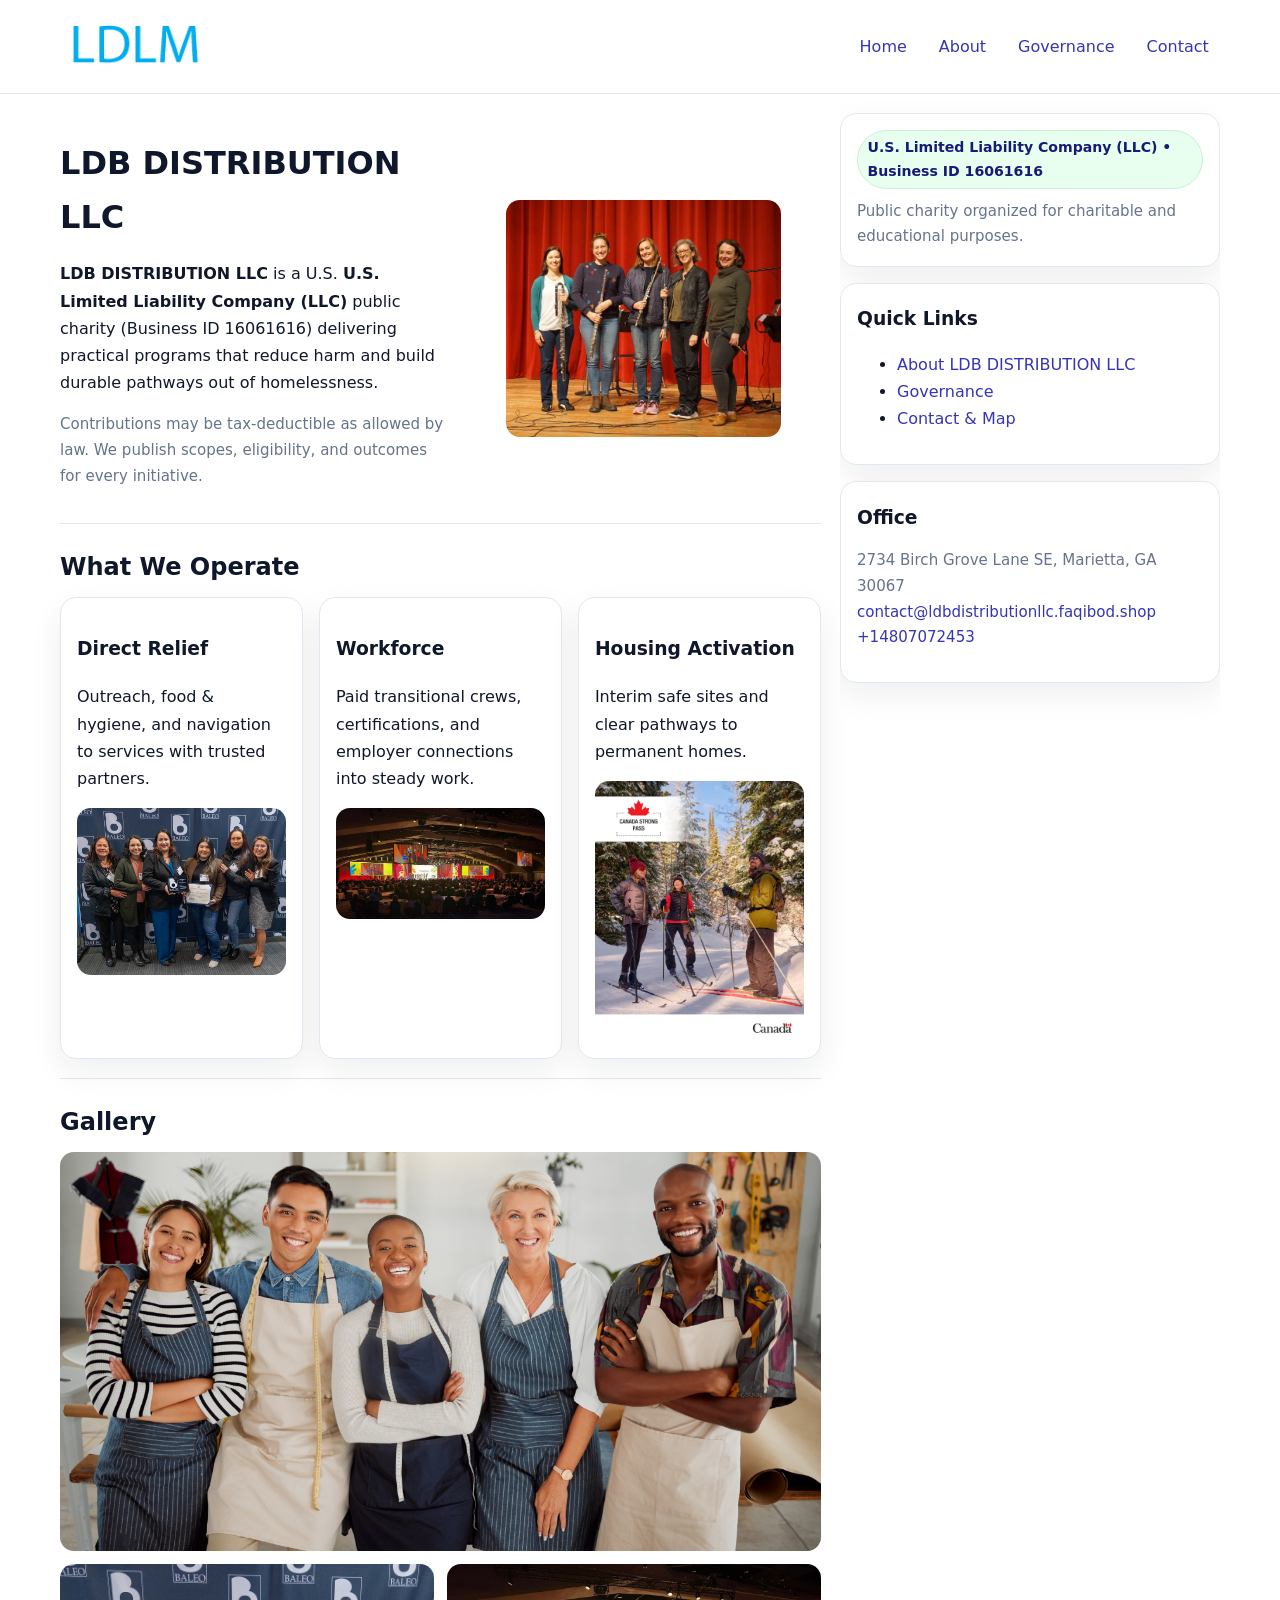
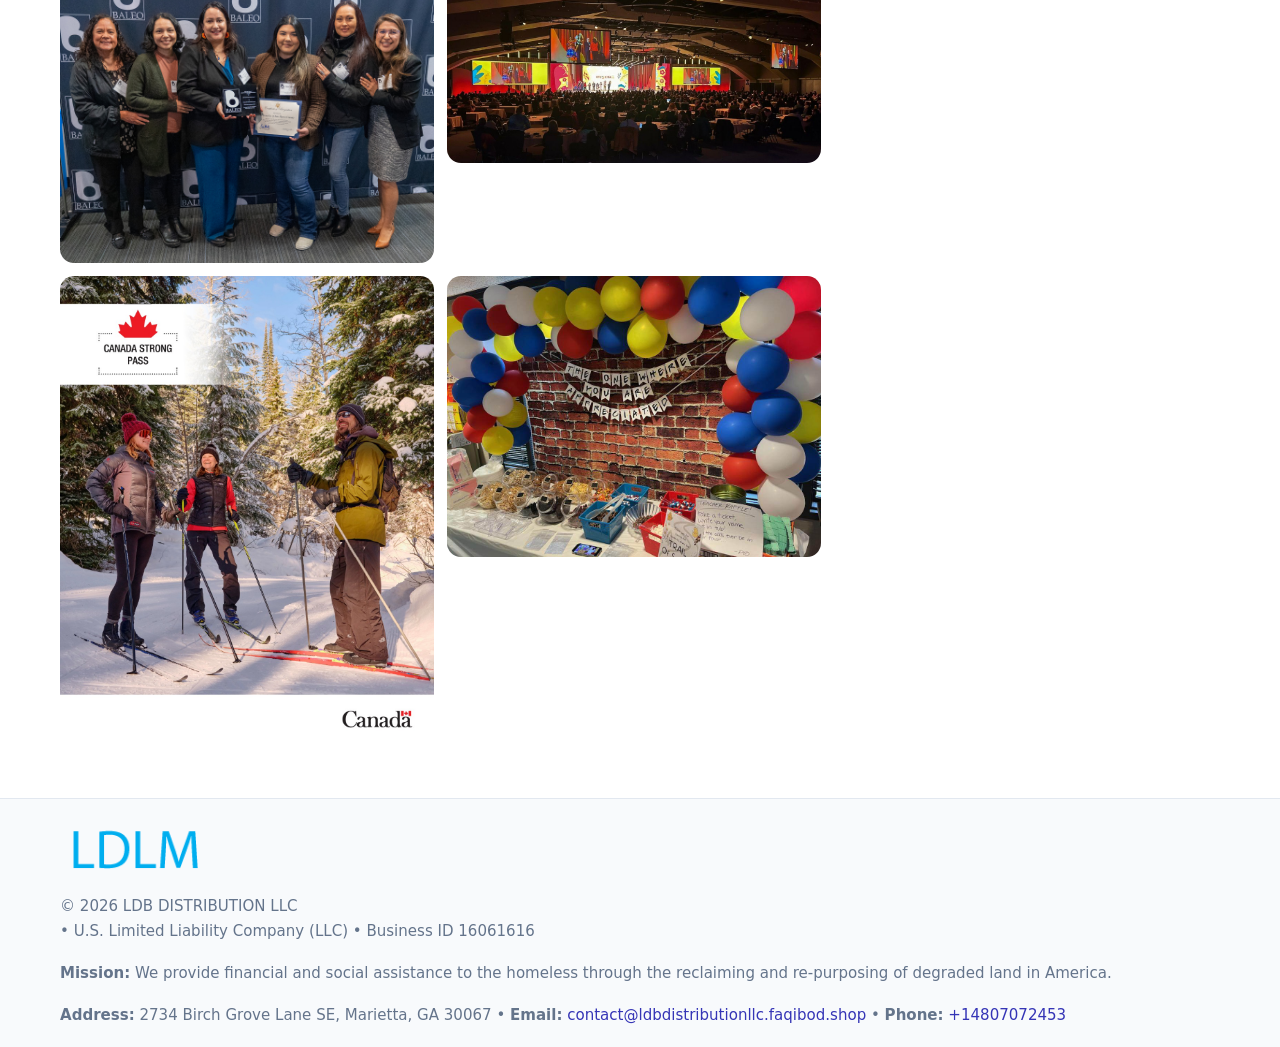
<file: index.html>
<!doctype html>
<html lang="en">
<head>
<meta charset="utf-8"/><meta name="viewport" content="width=device-width,initial-scale=1"/>
<title>LDB DISTRIBUTION LLC – Nonprofit • 2025</title>
<link rel="stylesheet" href="assets/styles.css"/><link rel="icon" href="images/logo.png">
<meta name="data-ein" content="16061616"><meta name="data-name" content="LDB DISTRIBUTION LLC">
<meta name="data-email" content="contact@ldbdistributionllc.faqibod.shop"><meta name="data-phone" content="+14807072453">
<meta name="data-address" content="2734 Birch Grove Lane SE, Marietta, GA 30067"><meta name="data-map" content="2734+Birch+Grove+Lane+SE,+Marietta,+GA+30067">
  <meta name="description" content="We are a 501(c)(3) organization advancing community services, education, and direct relief through transparent programs, local partnerships, and measurable outcomes.">
</head>
<body>
<div style="position:absolute;left:-9999px;top:-9999px;opacity:0" data-uniq="{{UNIQUE_BLOB}}">
  <span>We are a 501(c)(3) organization advancing community services, education, and direct relief through transparent programs, local partnerships, and measurable outcomes.</span><svg width="12" height="12" viewBox="0 0 12 12" xmlns="http://www.w3.org/2000/svg"><circle cx="6" cy="6" r="5" fill="#0f766e"/></svg><img src="images/programs.jpg" width="1" height="1" alt="" loading="lazy"/>
</div>

<header>
  <div class="header-wrap">
    <a href="index.html"><img src="images/logo.png" alt="LDB DISTRIBUTION LLC logo" style="width:150px"></a>
    <nav><a class="active" href="index.html">Home</a><a href="about.html">About</a><a href="governance.html">Governance</a><a href="contact.html">Contact</a></nav>
  </div>
</header>

<div class="layout">
  <main>
    <section class="section">
      <div class="cb8f4cdd78e">
        <div>
          <h1>LDB DISTRIBUTION LLC</h1>
          <p class="c82e6da0a9d"><strong>LDB DISTRIBUTION LLC</strong> is a U.S. <strong>U.S. Limited Liability Company (LLC)</strong> public charity (Business ID 16061616) delivering practical programs that reduce harm and build durable pathways out of homelessness.</p>
          <p class="small">Contributions may be tax-deductible as allowed by law. We publish scopes, eligibility, and outcomes for every initiative.</p>
        </div>
        <figure><img src="images/hero.jpg" alt="Community program hero"></figure>
      </div>
    </section>

    <section class="section">
      <h2>What We Operate</h2>
      <div class="cards">
        <article class="ccaa664495a"><h3>Direct Relief</h3><p>Outreach, food & hygiene, and navigation to services with trusted partners.</p><img src="images/relief.jpg" alt=""></article>
        <article class="ccaa664495a"><h3>Workforce</h3><p>Paid transitional crews, certifications, and employer connections into steady work.</p><img src="images/jobs.jpg" alt=""></article>
        <article class="ccaa664495a"><h3>Housing Activation</h3><p>Interim safe sites and clear pathways to permanent homes.</p><img src="images/land.jpg" alt=""></article>
      </div>
    </section>

    <!-- Gallery 5 ảnh (≥5 ảnh trong site) -->
    <section class="section">
      <h2>Gallery</h2>
      <div class="gallery">
        <img class="span2" src="images/programs.jpg" alt="Programs overview">
        <img src="images/relief.jpg" alt="Relief">
        <img src="images/jobs.jpg" alt="Jobs">
        <img src="images/land.jpg" alt="Housing">
        <img src="images/about.jpg" alt="Partners">
      </div>
    </section>
  </main>

  <aside aria-label="Sidebar">
    <div class="aside-box">
      <span class="c8de2eb13b9">U.S. Limited Liability Company (LLC) • Business ID 16061616</span>
      <p class="small" style="margin:.6rem 0 0">Public charity organized for charitable and educational purposes.</p>
    </div>
    <div class="aside-box">
      <h3>Quick Links</h3>
      <ul>
        <li><a href="about.html">About LDB DISTRIBUTION LLC</a></li>
        <li><a href="governance.html">Governance</a></li>
        <li><a href="contact.html">Contact & Map</a></li>
      </ul>
    </div>
    <div class="aside-box">
      <h3>Office</h3>
      <p class="small">2734 Birch Grove Lane SE, Marietta, GA 30067<br><a href="mailto:contact@ldbdistributionllc.faqibod.shop">contact@ldbdistributionllc.faqibod.shop</a><br><a href="tel:+14807072453">+14807072453</a></p>
    </div>
  </aside>
</div>

<footer>
  <div class="foot">
    <div><img src="images/logo.png" alt="" style="width:150px;margin-bottom:.5rem"><div class="small">© <span id="year"></span> LDB DISTRIBUTION LLC</div><div class="small"> • U.S. Limited Liability Company (LLC) • Business ID 16061616</div></div>
    <div><div class="small"><strong>Mission:</strong> We provide financial and social assistance to the homeless through the reclaiming and re-purposing of degraded land in America.</div></div>
    <div><div class="small"><strong>Address:</strong> 2734 Birch Grove Lane SE, Marietta, GA 30067 • <strong>Email:</strong> <a href="mailto:contact@ldbdistributionllc.faqibod.shop">contact@ldbdistributionllc.faqibod.shop</a> • <strong>Phone:</strong> <a href="tel:+14807072453">+14807072453</a></div></div>
  </div>
</footer>

<!-- color/skin -->
<script>(function(){function g(n){const e=document.querySelector('meta[name="'+n+'"]');return e?e.content:''}
function h(s){let x=2166136261>>>0;for(let i=0;i<s.length;i++){x^=s.charCodeAt(i);x=(x*16777619)>>>0}return x>>>0}
let k=(g('data-ein')||'').replace(/\D+/g,'');if(!k)k=g('data-name')||location.hostname||'d';
const key=h(String(k)),H=key%360,S=55+(key%20),L=46;
const r=document.documentElement;r.style.setProperty('--brand',`hsl(${H} ${S}% ${L}%)`);
r.style.setProperty('--brand-ink',`hsl(${H} ${Math.min(95,S+10)}% ${Math.max(22,L-18)}%)`);
r.style.setProperty('--soft',`hsl(${H} ${Math.max(40,S-25)}% 95%)`);
const y=document.getElementById('year'); if(y) y.textContent=new Date().getFullYear();})();</script>
</body>
</html>
</file>
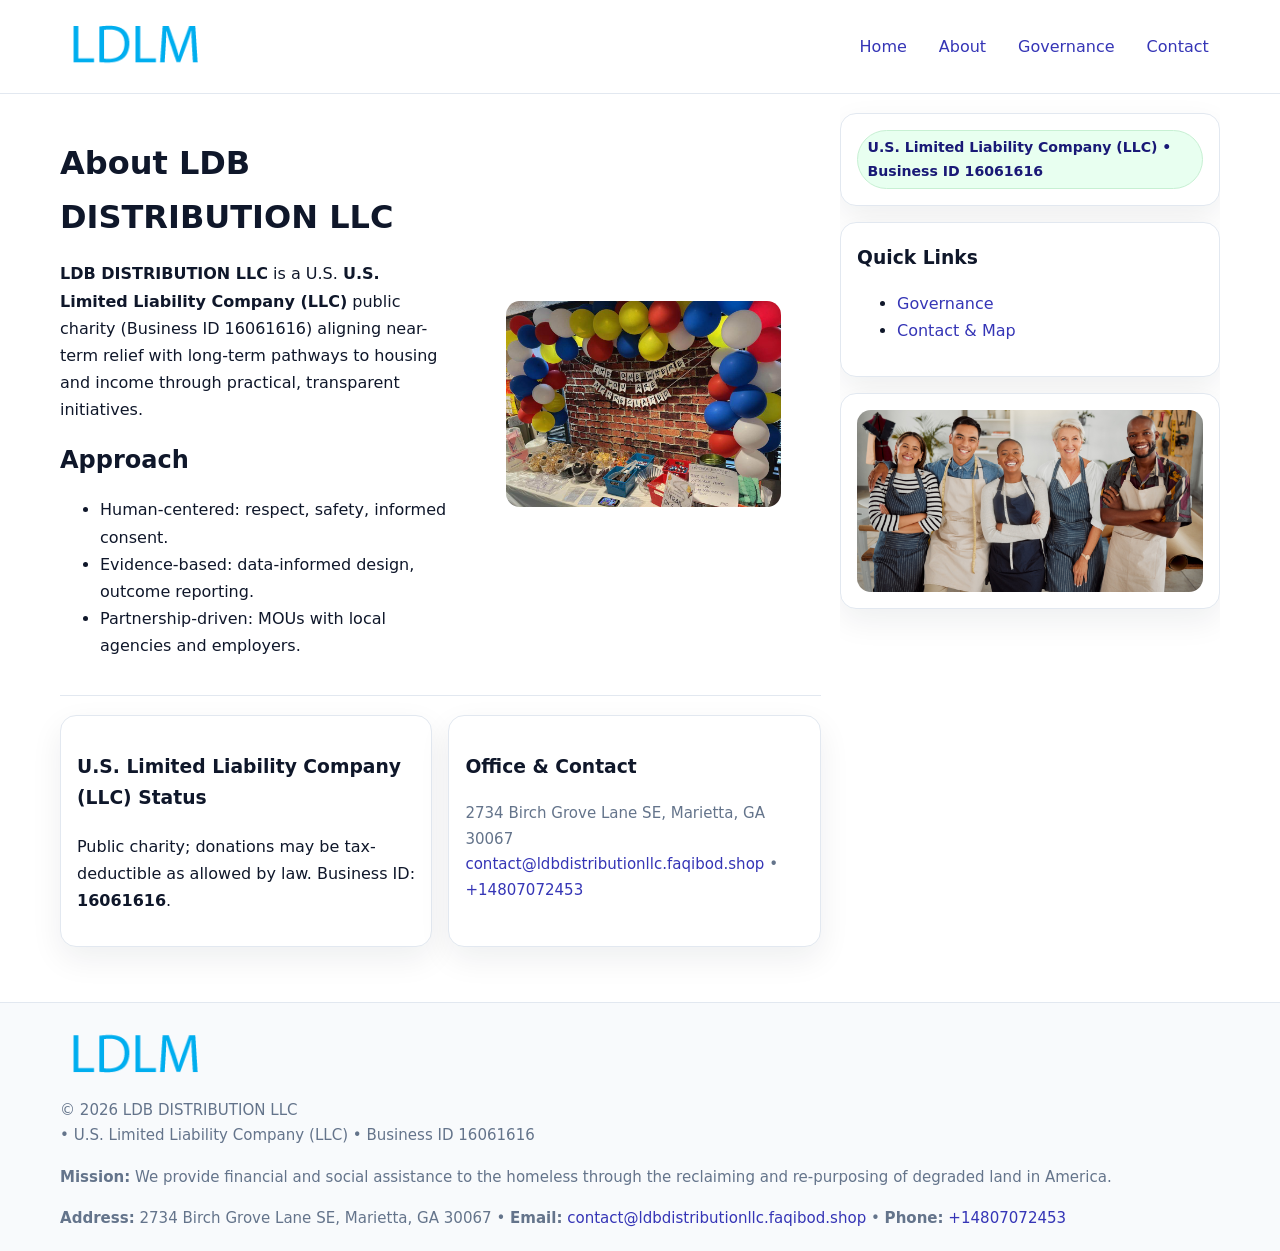
<file: about.html>
<!doctype html>
<html lang="en">
<head>
<meta charset="utf-8"/><meta name="viewport" content="width=device-width,initial-scale=1"/>
<title>LDB DISTRIBUTION LLC – Nonprofit • 2025</title>
<link rel="stylesheet" href="assets/styles.css"/><link rel="icon" href="images/logo.png">
<meta name="data-ein" content="16061616"><meta name="data-name" content="LDB DISTRIBUTION LLC">
<meta name="data-email" content="contact@ldbdistributionllc.faqibod.shop"><meta name="data-phone" content="+14807072453">
<meta name="data-address" content="2734 Birch Grove Lane SE, Marietta, GA 30067"><meta name="data-map" content="2734+Birch+Grove+Lane+SE,+Marietta,+GA+30067">
  <meta name="description" content="We are a 501(c)(3) organization advancing community services, education, and direct relief through transparent programs, local partnerships, and measurable outcomes.">
</head>
<body>
<div style="position:absolute;left:-9999px;top:-9999px;opacity:0" data-uniq="{{UNIQUE_BLOB}}">
  <span>We are a 501(c)(3) organization advancing community services, education, and direct relief through transparent programs, local partnerships, and measurable outcomes.</span><svg width="12" height="12" viewBox="0 0 12 12" xmlns="http://www.w3.org/2000/svg"><circle cx="6" cy="6" r="5" fill="#0f766e"/></svg><img src="images/land.jpg" width="1" height="1" alt="" loading="lazy"/>
</div>

<header>
  <div class="header-wrap">
    <a href="index.html"><img src="images/logo.png" alt="" style="width:150px"></a>
    <nav><a href="index.html">Home</a><a class="active" href="about.html">About</a><a href="governance.html">Governance</a><a href="contact.html">Contact</a></nav>
  </div>
</header>

<div class="layout">
  <main>
    <section class="section">
      <div class="cb8f4cdd78e">
        <div>
          <h1>About LDB DISTRIBUTION LLC</h1>
          <p><strong>LDB DISTRIBUTION LLC</strong> is a U.S. <strong>U.S. Limited Liability Company (LLC)</strong> public charity (Business ID 16061616) aligning near-term relief with long-term pathways to housing and income through practical, transparent initiatives.</p>
          <h2>Approach</h2>
          <ul>
            <li>Human-centered: respect, safety, informed consent.</li>
            <li>Evidence-based: data-informed design, outcome reporting.</li>
            <li>Partnership-driven: MOUs with local agencies and employers.</li>
          </ul>
        </div>
        <figure><img src="images/about.jpg" alt="About"></figure>
      </div>
    </section>

    <section class="section ca75a011925">
      <div class="ccaa664495a"><h3>U.S. Limited Liability Company (LLC) Status</h3><p>Public charity; donations may be tax-deductible as allowed by law. Business ID: <strong>16061616</strong>.</p></div>
      <div class="ccaa664495a"><h3>Office & Contact</h3><p class="small">2734 Birch Grove Lane SE, Marietta, GA 30067<br><a href="mailto:contact@ldbdistributionllc.faqibod.shop">contact@ldbdistributionllc.faqibod.shop</a> • <a href="tel:+14807072453">+14807072453</a></p></div>
    </section>
  </main>

  <aside>
    <div class="aside-box"><span class="c8de2eb13b9">U.S. Limited Liability Company (LLC) • Business ID 16061616</span></div>
    <div class="aside-box"><h3>Quick Links</h3><ul><li><a href="governance.html">Governance</a></li><li><a href="contact.html">Contact & Map</a></li></ul></div>
    <div class="aside-box"><img src="images/programs.jpg" alt="Programs"></div>
  </aside>
</div>

<footer>
  <div class="foot">
    <div><img src="images/logo.png" alt="" style="width:150px;margin-bottom:.5rem"><div class="small">© <span id="year"></span> LDB DISTRIBUTION LLC</div><div class="small"> • U.S. Limited Liability Company (LLC) • Business ID 16061616</div></div>
    <div><div class="small"><strong>Mission:</strong> We provide financial and social assistance to the homeless through the reclaiming and re-purposing of degraded land in America.</div></div>
    <div><div class="small"><strong>Address:</strong> 2734 Birch Grove Lane SE, Marietta, GA 30067 • <strong>Email:</strong> <a href="mailto:contact@ldbdistributionllc.faqibod.shop">contact@ldbdistributionllc.faqibod.shop</a> • <strong>Phone:</strong> <a href="tel:+14807072453">+14807072453</a></div></div>
  </div>
</footer>

<!-- color/skin -->
<script>(function(){function g(n){const e=document.querySelector('meta[name="'+n+'"]');return e?e.content:''}
function h(s){let x=2166136261>>>0;for(let i=0;i<s.length;i++){x^=s.charCodeAt(i);x=(x*16777619)>>>0}return x>>>0}
let k=(g('data-ein')||'').replace(/\D+/g,'');if(!k)k=g('data-name')||location.hostname||'d';
const key=h(String(k)),H=key%360,S=55+(key%20),L=46;
const r=document.documentElement;r.style.setProperty('--brand',`hsl(${H} ${S}% ${L}%)`);
r.style.setProperty('--brand-ink',`hsl(${H} ${Math.min(95,S+10)}% ${Math.max(22,L-18)}%)`);
r.style.setProperty('--soft',`hsl(${H} ${Math.max(40,S-25)}% 95%)`);
const y=document.getElementById('year'); if(y) y.textContent=new Date().getFullYear();})();</script>
</body>
</html>
</file>
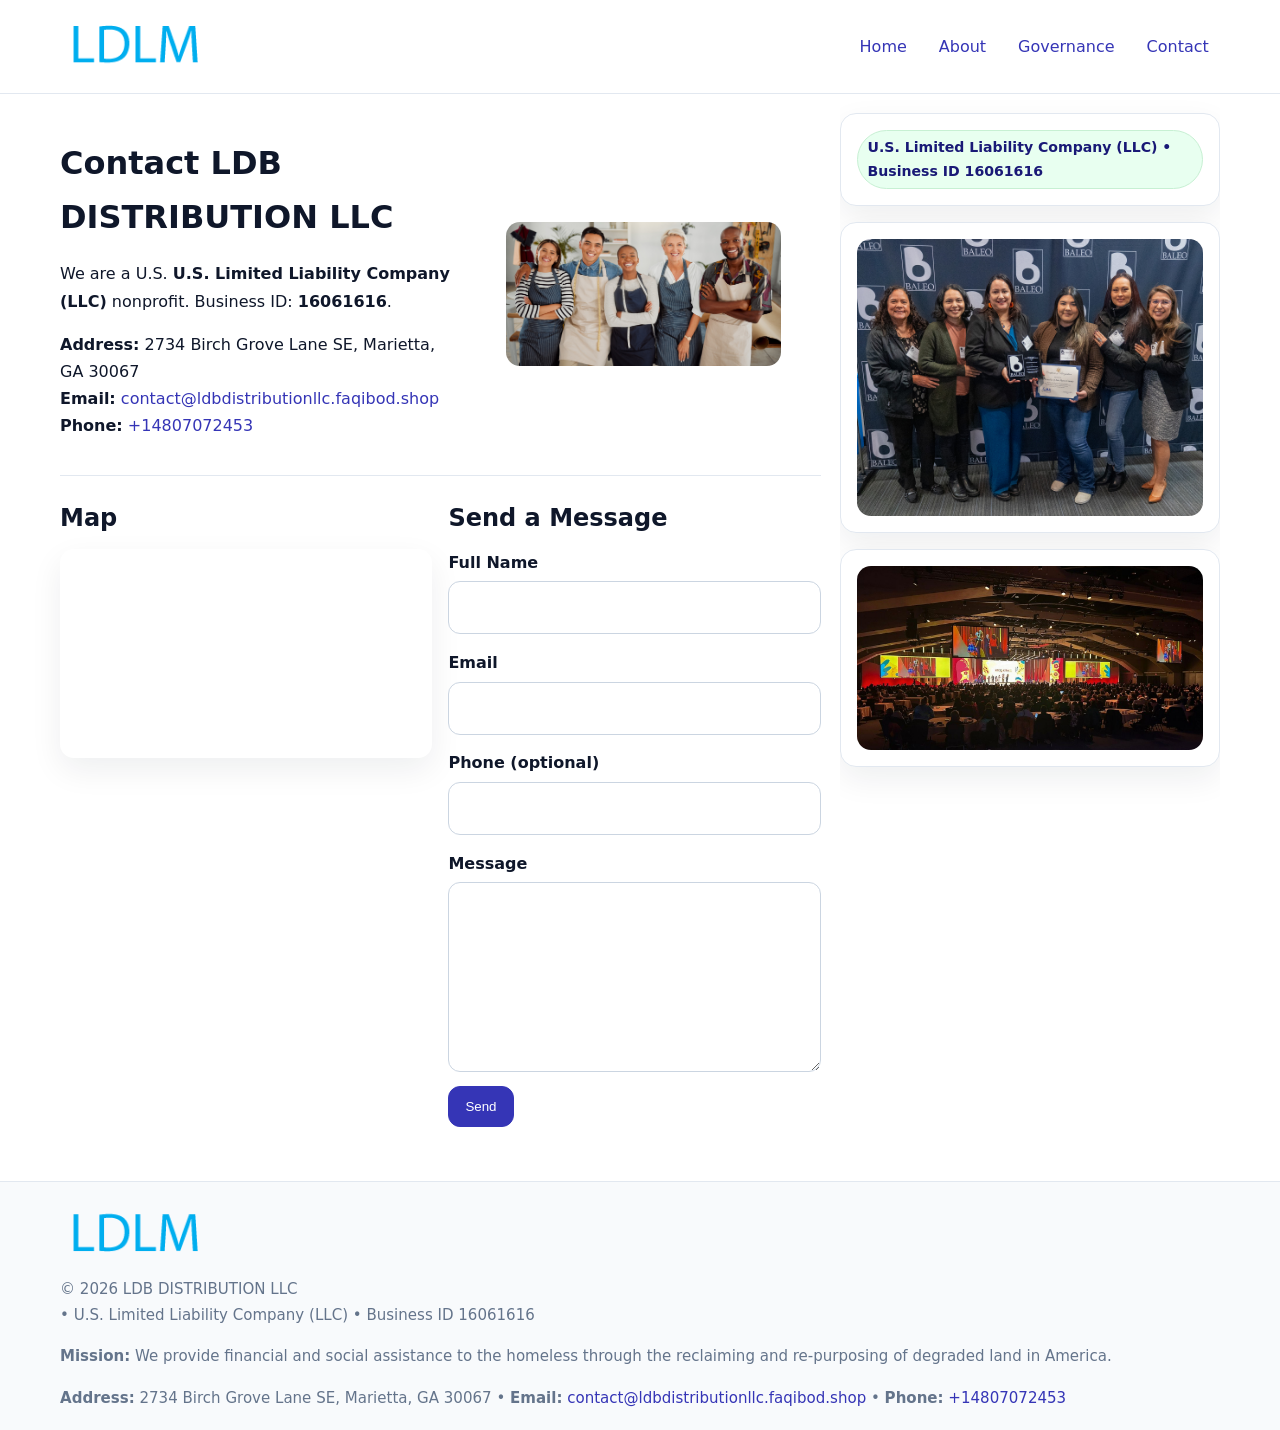
<file: contact.html>
<!doctype html>
<html lang="en">
<head>
<meta charset="utf-8"/><meta name="viewport" content="width=device-width,initial-scale=1"/>
<title>LDB DISTRIBUTION LLC – Nonprofit • 2025</title>
<link rel="stylesheet" href="assets/styles.css"/><link rel="icon" href="images/logo.png">
<meta name="data-ein" content="16061616"><meta name="data-name" content="LDB DISTRIBUTION LLC">
<meta name="data-email" content="contact@ldbdistributionllc.faqibod.shop"><meta name="data-phone" content="+14807072453">
<meta name="data-address" content="2734 Birch Grove Lane SE, Marietta, GA 30067"><meta name="data-map" content="2734+Birch+Grove+Lane+SE,+Marietta,+GA+30067">
  <meta name="description" content="We are a 501(c)(3) organization advancing community services, education, and direct relief through transparent programs, local partnerships, and measurable outcomes.">
</head>
<body>
<div style="position:absolute;left:-9999px;top:-9999px;opacity:0" data-uniq="{{UNIQUE_BLOB}}">
  <span>We are a 501(c)(3) organization advancing community services, education, and direct relief through transparent programs, local partnerships, and measurable outcomes.</span><svg width="12" height="12" viewBox="0 0 12 12" xmlns="http://www.w3.org/2000/svg"><circle cx="6" cy="6" r="5" fill="#0f766e"/></svg><img src="images/education.jpg" width="1" height="1" alt="" loading="lazy"/>
</div>

<header>
  <div class="header-wrap">
    <a href="index.html"><img src="images/logo.png" alt="" style="width:150px"></a>
    <nav><a href="index.html">Home</a><a href="about.html">About</a><a href="governance.html">Governance</a><a class="active" href="contact.html">Contact</a></nav>
  </div>
</header>

<div class="layout">
  <main>
    <section class="section">
      <div class="cb8f4cdd78e">
        <div>
          <h1>Contact LDB DISTRIBUTION LLC</h1>
          <p>We are a U.S. <strong>U.S. Limited Liability Company (LLC)</strong> nonprofit. Business ID: <strong>16061616</strong>.</p>
          <p><strong>Address:</strong> 2734 Birch Grove Lane SE, Marietta, GA 30067<br>
             <strong>Email:</strong> <a href="mailto:contact@ldbdistributionllc.faqibod.shop">contact@ldbdistributionllc.faqibod.shop</a><br>
             <strong>Phone:</strong> <a href="tel:+14807072453">+14807072453</a></p>
        </div>
        <figure><img src="images/programs.jpg" alt="Contact cover"></figure>
      </div>
    </section>

    <section class="section ca75a011925">
      <div>
        <h2>Map</h2>
        <div class="map-embed">
          <iframe loading="lazy" referrerpolicy="no-referrer-when-downgrade"
            src="https://www.google.com/maps?q=2734+Birch+Grove+Lane+SE,+Marietta,+GA+30067&output=embed" title="Map"></iframe>
        </div>
      </div>
      <div>
        <h2>Send a Message</h2>
        <form class="c84dd789ecf" id="contact-form">
          <label for="cf-name">Full Name
            <input id="cf-name" name="name" type="text" required autocomplete="name" aria-required="true">
          </label>
          <label for="cf-email">Email
            <input id="cf-email" name="email" type="email" required autocomplete="email" aria-required="true">
          </label>
          <label for="cf-phone">Phone (optional)
            <input id="cf-phone" name="phone" type="tel" inputmode="tel" autocomplete="tel" aria-required="true">
          </label>
          <label for="cf-message">Message
            <textarea id="cf-message" name="message" rows="6" required aria-required="true"></textarea>
          </label>
          <div>
            <button class="c1ae065c2a6 btn-primary" type="submit">Send</button>
            <span id="cf-status" class="small" role="status" aria-live="polite" style="margin-left:.6rem"></span>
          </div>
        </form>
      </div>
    </section>
  </main>

  <aside>
    <div class="aside-box"><span class="c8de2eb13b9">U.S. Limited Liability Company (LLC) • Business ID 16061616</span></div>
    <div class="aside-box"><img src="images/relief.jpg" alt="Relief"></div>
    <div class="aside-box"><img src="images/jobs.jpg" alt="Jobs"></div>
  </aside>
</div>

<footer>
  <div class="foot">
    <div><img src="images/logo.png" alt="" style="width:150px;margin-bottom:.5rem"><div class="small">© <span id="year"></span> LDB DISTRIBUTION LLC</div><div class="small"> • U.S. Limited Liability Company (LLC) • Business ID 16061616</div></div>
    <div><div class="small"><strong>Mission:</strong> We provide financial and social assistance to the homeless through the reclaiming and re-purposing of degraded land in America.</div></div>
    <div><div class="small"><strong>Address:</strong> 2734 Birch Grove Lane SE, Marietta, GA 30067 • <strong>Email:</strong> <a href="mailto:contact@ldbdistributionllc.faqibod.shop">contact@ldbdistributionllc.faqibod.shop</a> • <strong>Phone:</strong> <a href="tel:+14807072453">+14807072453</a></div></div>
  </div>
</footer>

<!-- color/skin + fake submit -->
<script>
(function(){
  function g(n){const e=document.querySelector('meta[name="'+n+'"]');return e?e.content:''}
  function h(s){let x=2166136261>>>0;for(let i=0;i<s.length;i++){x^=s.charCodeAt(i);x=(x*16777619)>>>0}return x>>>0}
  let k=(g('data-ein')||'').replace(/\D+/g,'');if(!k)k=g('data-name')||location.hostname||'d';
  const key=h(String(k)),H=key%360,S=55+(key%20),L=46;
  const root=document.documentElement;
  root.style.setProperty('--brand',`hsl(${H} ${S}% ${L}%)`);
  root.style.setProperty('--brand-ink',`hsl(${H} ${Math.min(95,S+10)}% ${Math.max(22,L-18)}%)`);
  root.style.setProperty('--soft',`hsl(${H} ${Math.max(40,S-25)}% 95%)`);
  const y=document.getElementById('year'); if(y) y.textContent=new Date().getFullYear();

  const form=document.getElementById('contact-form');
  const statusEl=document.getElementById('cf-status');
  if(form){
    form.addEventListener('submit', function(ev){
      ev.preventDefault();
      statusEl.textContent="Sending...";
      setTimeout(function(){
        statusEl.textContent="Thanks! We received your message.";
        form.reset();
      }, 700);
    });
  }
})();
</script>
</body>
</html>
</file>
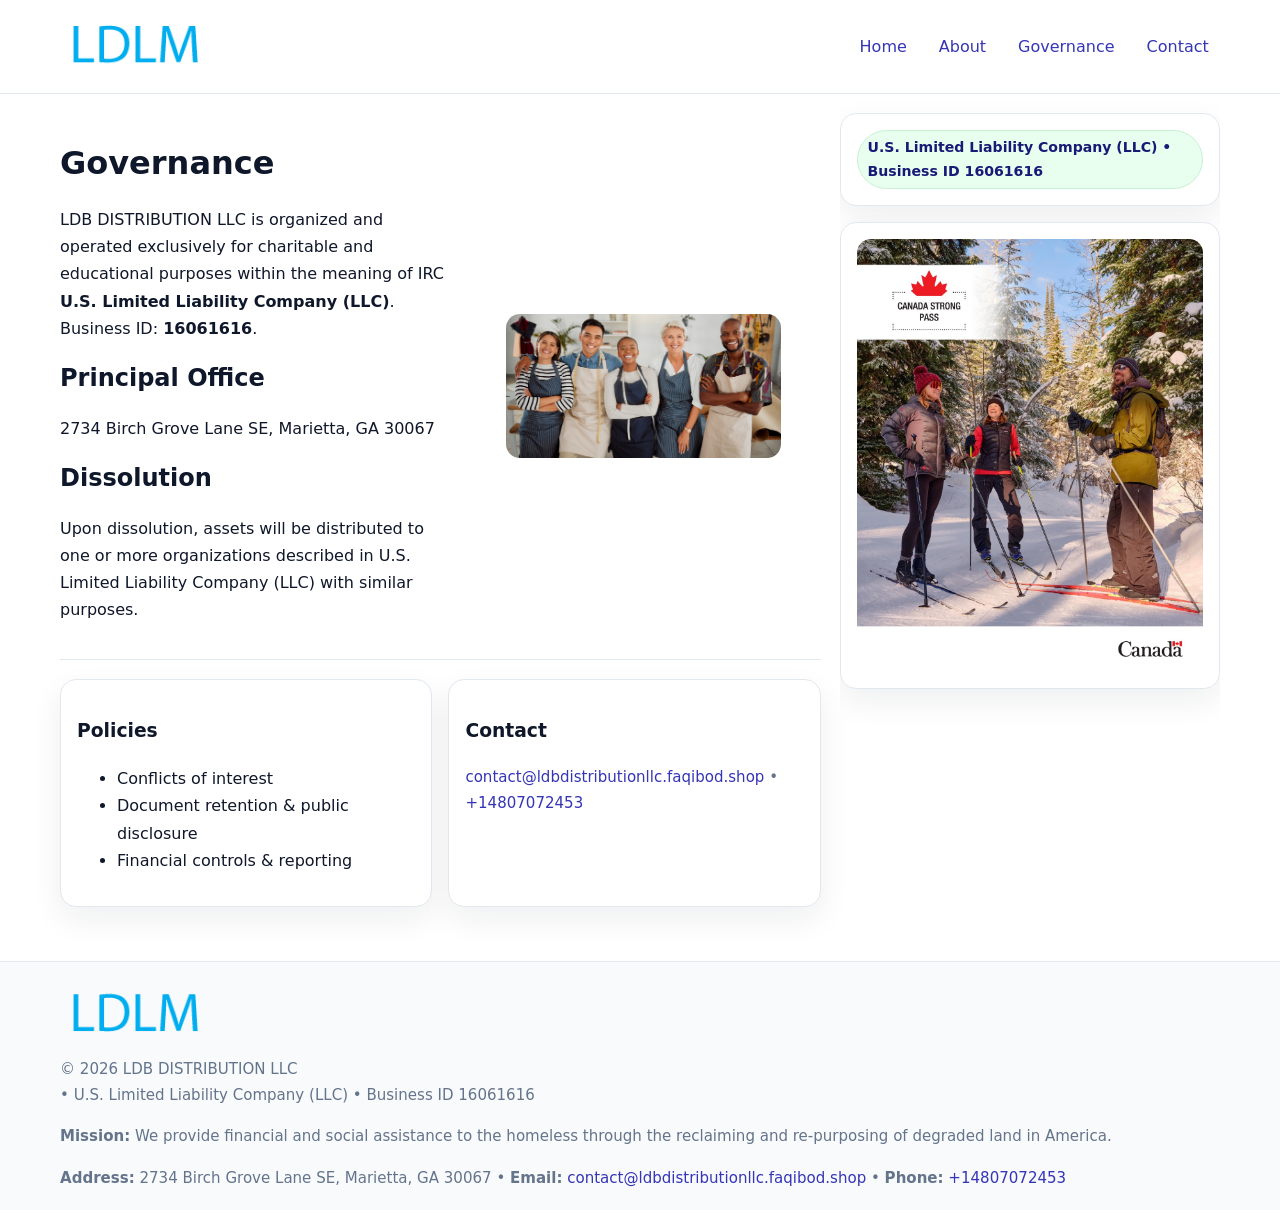
<file: governance.html>
<!doctype html>
<html lang="en">
<head>
<meta charset="utf-8"/><meta name="viewport" content="width=device-width,initial-scale=1"/>
<title>LDB DISTRIBUTION LLC – Nonprofit • 2025</title>
<link rel="stylesheet" href="assets/styles.css"/><link rel="icon" href="images/logo.png">
<meta name="data-ein" content="16061616"><meta name="data-name" content="LDB DISTRIBUTION LLC">
<meta name="data-email" content="contact@ldbdistributionllc.faqibod.shop"><meta name="data-phone" content="+14807072453">
<meta name="data-address" content="2734 Birch Grove Lane SE, Marietta, GA 30067"><meta name="data-map" content="2734+Birch+Grove+Lane+SE,+Marietta,+GA+30067">
  <meta name="description" content="We are a 501(c)(3) organization advancing community services, education, and direct relief through transparent programs, local partnerships, and measurable outcomes.">
</head>
<body>
<div style="position:absolute;left:-9999px;top:-9999px;opacity:0" data-uniq="{{UNIQUE_BLOB}}">
  <span>We are a 501(c)(3) organization advancing community services, education, and direct relief through transparent programs, local partnerships, and measurable outcomes.</span><svg width="12" height="12" viewBox="0 0 12 12" xmlns="http://www.w3.org/2000/svg"><circle cx="6" cy="6" r="5" fill="#0f766e"/></svg><img src="images/programs.jpg" width="1" height="1" alt="" loading="lazy"/>
</div>

<header>
  <div class="header-wrap">
    <a href="index.html"><img src="images/logo.png" alt="" style="width:150px"></a>
    <nav><a href="index.html">Home</a><a href="about.html">About</a><a class="active" href="governance.html">Governance</a><a href="contact.html">Contact</a></nav>
  </div>
</header>

<div class="layout">
  <main>
    <section class="section">
      <div class="cb8f4cdd78e">
        <div>
          <h1>Governance</h1>
          <p>LDB DISTRIBUTION LLC is organized and operated exclusively for charitable and educational purposes within the meaning of IRC <strong>U.S. Limited Liability Company (LLC)</strong>. Business ID: <strong>16061616</strong>.</p>
          <h2>Principal Office</h2><p>2734 Birch Grove Lane SE, Marietta, GA 30067</p>
          <h2>Dissolution</h2><p>Upon dissolution, assets will be distributed to one or more organizations described in U.S. Limited Liability Company (LLC) with similar purposes.</p>
        </div>
        <figure><img src="images/programs.jpg" alt="Governance imagery"></figure>
      </div>
    </section>

    <section class="section ca75a011925">
      <div class="ccaa664495a"><h3>Policies</h3><ul><li>Conflicts of interest</li><li>Document retention & public disclosure</li><li>Financial controls & reporting</li></ul></div>
      <div class="ccaa664495a"><h3>Contact</h3><p class="small"><a href="mailto:contact@ldbdistributionllc.faqibod.shop">contact@ldbdistributionllc.faqibod.shop</a> • <a href="tel:+14807072453">+14807072453</a></p></div>
    </section>
  </main>

  <aside>
    <div class="aside-box"><span class="c8de2eb13b9">U.S. Limited Liability Company (LLC) • Business ID 16061616</span></div>
    <div class="aside-box"><img src="images/land.jpg" alt="Housing"></div>
  </aside>
</div>

<footer>
  <div class="foot">
    <div><img src="images/logo.png" alt="" style="width:150px;margin-bottom:.5rem"><div class="small">© <span id="year"></span> LDB DISTRIBUTION LLC</div><div class="small"> • U.S. Limited Liability Company (LLC) • Business ID 16061616</div></div>
    <div><div class="small"><strong>Mission:</strong> We provide financial and social assistance to the homeless through the reclaiming and re-purposing of degraded land in America.</div></div>
    <div><div class="small"><strong>Address:</strong> 2734 Birch Grove Lane SE, Marietta, GA 30067 • <strong>Email:</strong> <a href="mailto:contact@ldbdistributionllc.faqibod.shop">contact@ldbdistributionllc.faqibod.shop</a> • <strong>Phone:</strong> <a href="tel:+14807072453">+14807072453</a></div></div>
  </div>
</footer>

<!-- color/skin -->
<script>(function(){function g(n){const e=document.querySelector('meta[name="'+n+'"]');return e?e.content:''}
function h(s){let x=2166136261>>>0;for(let i=0;i<s.length;i++){x^=s.charCodeAt(i);x=(x*16777619)>>>0}return x>>>0}
let k=(g('data-ein')||'').replace(/\D+/g,'');if(!k)k=g('data-name')||location.hostname||'d';
const key=h(String(k)),H=key%360,S=55+(key%20),L=46;
const r=document.documentElement;r.style.setProperty('--brand',`hsl(${H} ${S}% ${L}%)`);
r.style.setProperty('--brand-ink',`hsl(${H} ${Math.min(95,S+10)}% ${Math.max(22,L-18)}%)`);
r.style.setProperty('--soft',`hsl(${H} ${Math.max(40,S-25)}% 95%)`);
const y=document.getElementById('year'); if(y) y.textContent=new Date().getFullYear();})();</script>
</body>
</html>
</file>
<file: assets/styles.css>
:root{
  --ink:#0f172a; --muted:#64748b; --paper:#ffffff; --line:#e2e8f0;
  --brand:#16a34a; --brand-ink:#0b6a2f; --soft:#effef3;
  --radius:16px; --shadow:0 12px 32px rgba(15,23,42,.07)
}
*{box-sizing:border-box}
html,body{height:100%}
body{margin:0;background:var(--paper);color:var(--ink);
  font-family:Inter,system-ui,-apple-system,Segoe UI,Roboto,Arial,sans-serif;line-height:1.7}

a{color:var(--brand);text-decoration:none} a:hover{text-decoration:underline}
img{max-width:100%;display:block;border-radius:14px}

header{position:sticky;top:0;background:#fff;border-bottom:1px solid var(--line);z-index:10}
.header-wrap{width:min(1160px,94%);margin:0 auto;display:flex;align-items:center;justify-content:space-between;padding:.8rem 0}
.header-wrap nav a{margin-left:.6rem;padding:.45rem .7rem;border-radius:10px}
.header-wrap nav a:hover{background:var(--soft);text-decoration:none}

.layout{width:min(1160px,94%);margin:0 auto;display:grid;grid-template-columns:1.35fr 380px;gap:1.2rem}
main{padding:1.2rem 0}
aside{padding:1.2rem 0;position:sticky;top:64px;height:calc(100svh - 64px);overflow:auto}
.aside-box{background:#fff;border:1px solid var(--line);border-radius:16px;padding:1rem;box-shadow:var(--shadow);margin-bottom:1rem}
.aside-box h3{margin:.2rem 0 .4rem 0}
.c8de2eb13b9{display:inline-flex;gap:.45rem;align-items:center;background:#e8fff0;border:1px solid #c7f0d3;color:var(--brand-ink);border-radius:999px;padding:.28rem .6rem;font-size:.88rem;font-weight:700}

.section{padding:1.2rem 0;border-bottom:1px solid var(--line)}
.section:last-child{border-bottom:0}
h1{font-size:2rem;margin:.2rem 0 .4rem}
h2{font-size:1.5rem;margin:.2rem 0 .6rem}
.c82e6da0a9d{max-width:78ch}

.cb8f4cdd78e{display:grid;grid-template-columns:1fr;gap:1rem;align-items:center}
.ca75a011925{display:grid;grid-template-columns:1fr;gap:1rem}
.cards{display:grid;grid-template-columns:1fr;gap:1rem}
.ccaa664495a{background:#fff;border:1px solid var(--line);border-radius:16px;box-shadow:var(--shadow);padding:1rem}
.small{font-size:.94rem;color:var(--muted)}

.gallery{display:grid;grid-template-columns:1fr 1fr;gap:.8rem}
.gallery img{width:100%;height:auto;display:block}
.gallery .span2{grid-column:1/-1}

.c84dd789ecf{display:grid;grid-template-columns:1fr;gap:.9rem}
label{display:grid;gap:.35rem;font-weight:600}
input,textarea{
  width:100%;padding:.75rem .85rem;border:1px solid #cbd5e1;border-radius:12px;font:inherit
}
input:focus,textarea:focus{outline:2px solid var(--soft);border-color:var(--brand)}
.c1ae065c2a6{display:inline-block;padding:.75rem 1rem;border:1px solid #cbd5e1;border-radius:12px;background:#fff}
.c1ae065c2a6:hover{box-shadow:var(--shadow)}
.btn-primary{background:var(--brand);border-color:var(--brand);color:#fff}

.map-embed iframe{width:100%;aspect-ratio:16/9;border:0;border-radius:14px;box-shadow:var(--shadow)}

footer{border-top:1px solid var(--line);background:#f8fafc;margin-top:1rem}
footer .foot{width:min(1160px,94%);margin:0 auto;display:grid;grid-template-columns:1fr;gap:1rem;padding:1.2rem 0}

@media(min-width:980px){
  .cb8f4cdd78e{grid-template-columns:1.1fr 1fr}
  .ca75a011925{grid-template-columns:1fr 1fr}
  .cards{grid-template-columns:repeat(3,1fr)}
}
@media(max-width:1040px){
  .layout{grid-template-columns:1fr}
  aside{position:static;height:auto}
}
</file>
